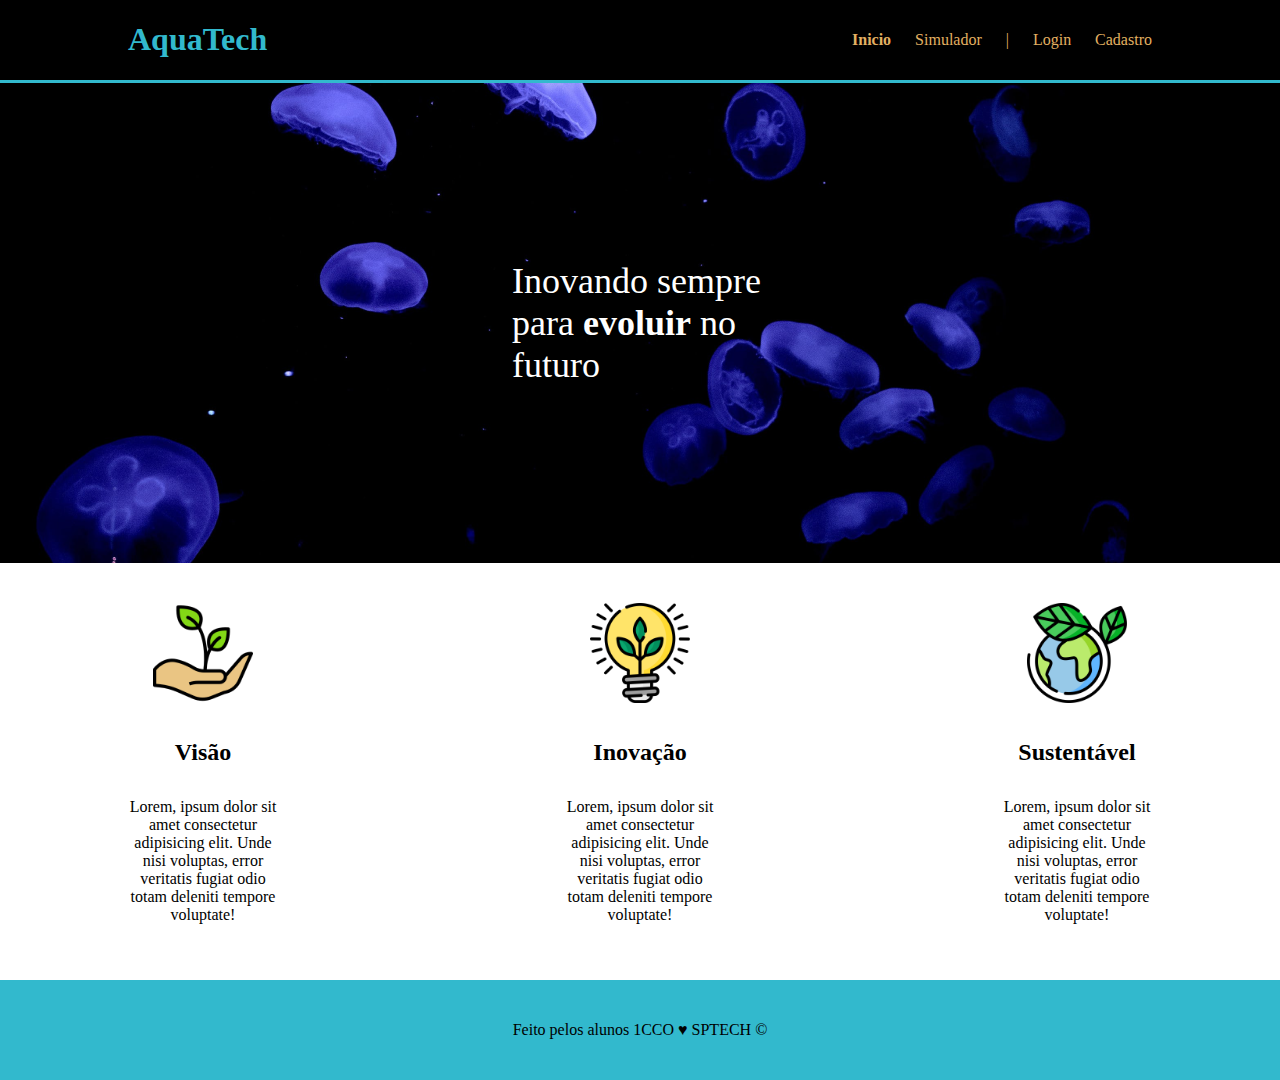
<file: aqua-tech/index.html>
<!DOCTYPE html>
<html lang="pt-br">

<head>
    <meta charset="UTF-8">
    <meta name="viewport" content="width=device-width, initial-scale=1.0">
    <title>AquaTech | Página Inicial</title>
    <link rel="stylesheet" href="style.css">
</head>

<body>
    <div class="header">
        <div class="container">
            <h1 class="titulo">AquaTech</h1>
            <ul class="navbar">
                <li class="agora">Inicio</li>
                <li>Simulador</li>
                <li>|</li>
                <li><a href="login.html">Login</a></li>
                <li><a href="cadastro.html">Cadastro</a></li>
            </ul>
        </div>
    </div>

    <div class="banner">
        <div class="container">
            <p>Inovando sempre para <span>evoluir</span> no futuro</p>
        </div>
    </div>

    <div class="social">
        <div class="container">
            <div class="card">
                <img src="img/growth_color.png" alt="mão segurando planta">
                <h4>Visão</h4>
                <p>Lorem, ipsum dolor sit amet consectetur adipisicing elit. Unde nisi voluptas, error veritatis fugiat
                    odio totam deleniti tempore voluptate!</p>
            </div>

            <div class="card">
                <img src="img/lightbulb_color.png" alt="mão segurando planta">
                <h4>Inovação</h4>
                <p>Lorem, ipsum dolor sit amet consectetur adipisicing elit. Unde nisi voluptas, error veritatis fugiat
                    odio totam deleniti tempore voluptate!</p>
            </div>

            <div class="card">
                <img src="img/planet-earth_color.png" alt="mão segurando planta">
                <h4>Sustentável</h4>
                <p>Lorem, ipsum dolor sit amet consectetur adipisicing elit. Unde nisi voluptas, error veritatis fugiat
                    odio totam deleniti tempore voluptate!</p>
            </div>
        </div>
    </div>

    <div class="footer">
        <div class="container">
            <p>Feito pelos alunos 1CCO &hearts; SPTECH &copy;</p>
        </div>
    </div>


</body>

</html>
</file>
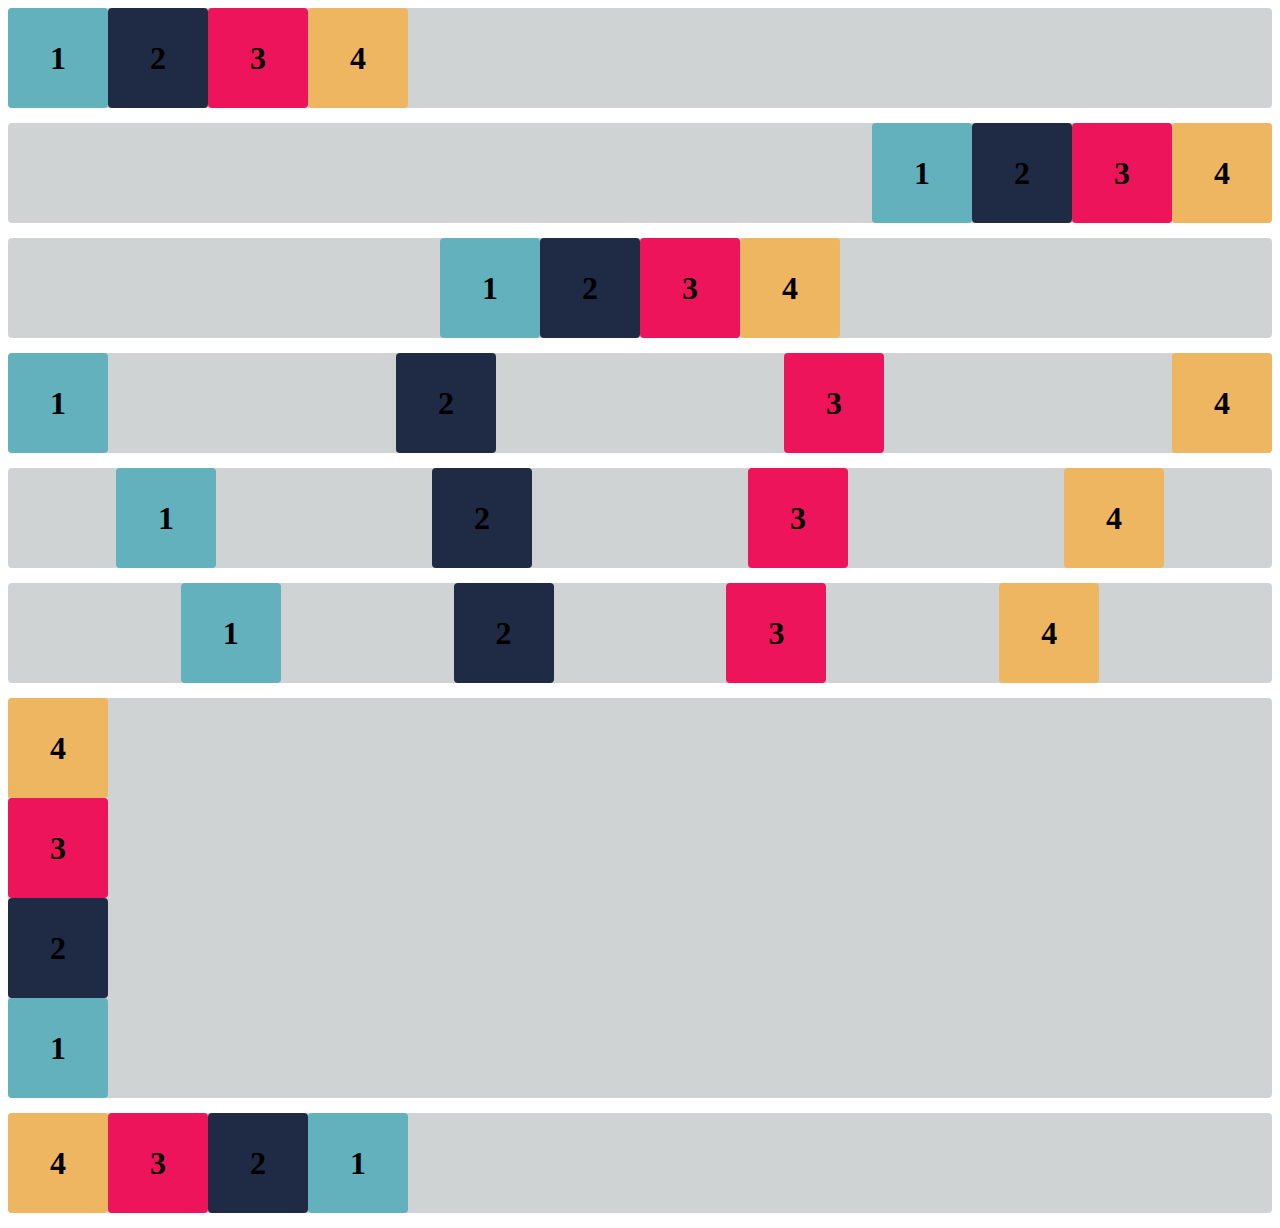
<file: Exercicios_flexbox/index.html>
<!DOCTYPE html>
<html lang="pt-br">

<head>
    <meta charset="UTF-8">
    <meta http-equiv="X-UA-Compatible" content="IE=edge">
    <meta name="viewport" content="width=device-width, initial-scale=1.0">
    <title>Flex-box</title>
    <link rel="stylesheet" href="estilo.css">
</head>

<body>

    <div class="base container1">
        <div class="flex-item box1"><h1>1</h1></div>
        <div class="flex-item box2"><h1>2</h1></div>
        <div class="flex-item box3"><h1>3</h1></div>
        <div class="flex-item box4"><h1>4</h1></div>
    </div>
    <div class="base container2">
        <div class="flex-item box1"><h1>1</h1></div>
        <div class="flex-item box2"><h1>2</h1></div>
        <div class="flex-item box3"><h1>3</h1></div>
        <div class="flex-item box4"><h1>4</h1></div>
    </div>
    <div class="base container3">
        <div class="flex-item box1"><h1>1</h1></div>
        <div class="flex-item box2"><h1>2</h1></div>
        <div class="flex-item box3"><h1>3</h1></div>
        <div class="flex-item box4"><h1>4</h1></div>
    </div>
    <div class="base container4">
        <div class="flex-item box1"><h1>1</h1></div>
        <div class="flex-item box2"><h1>2</h1></div>
        <div class="flex-item box3"><h1>3</h1></div>
        <div class="flex-item box4"><h1>4</h1></div>
    </div>
    <div class="base container5">
        <div class="flex-item box1"><h1>1</h1></div>
        <div class="flex-item box2"><h1>2</h1></div>
        <div class="flex-item box3"><h1>3</h1></div>
        <div class="flex-item box4"><h1>4</h1></div>
    </div>
    <div class="base container6">
        <div class="flex-item box1"><h1>1</h1></div>
        <div class="flex-item box2"><h1>2</h1></div>
        <div class="flex-item box3"><h1>3</h1></div>
        <div class="flex-item box4"><h1>4</h1></div>
    </div>
    <div class="base conteiner-exercicioB">
        <div class="flex-item box1"><h1>1</h1></div>
        <div class="flex-item box2"><h1>2</h1></div>
        <div class="flex-item box3"><h1>3</h1></div>
        <div class="flex-item box4"><h1>4</h1></div>
    </div>
    <div class="base container-desafio">
        <div class="flex-item box1"><h1>1</h1></div>
        <div class="flex-item box2"><h1>2</h1></div>
        <div class="flex-item box3"><h1>3</h1></div>
        <div class="flex-item box4"><h1>4</h1></div>
    </div>

</body>

</html>
</file>
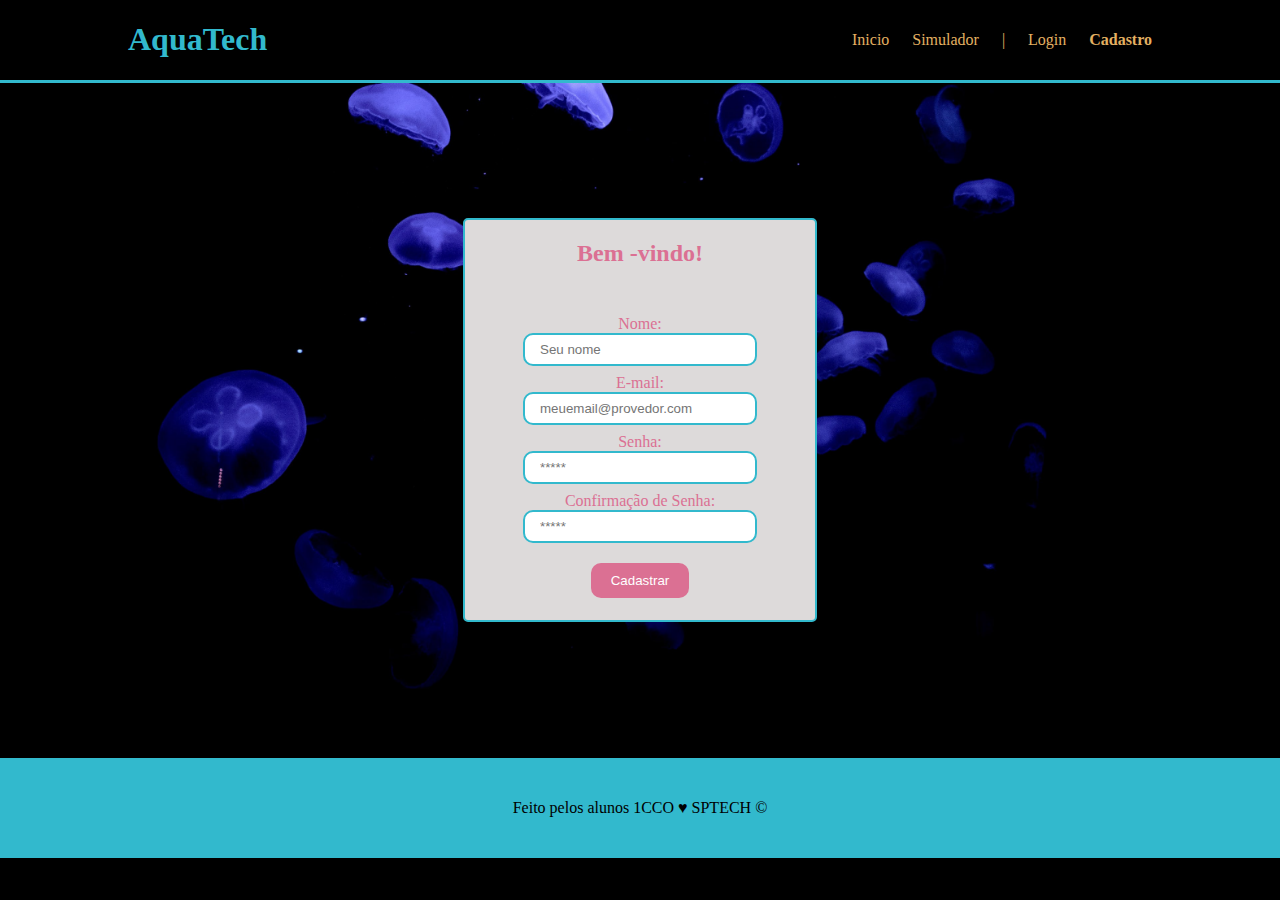
<file: aqua-tech/cadastro.html>
<!DOCTYPE html>
<html lang="pt-br">
<head>
    <meta charset="UTF-8">
    <meta name="viewport" content="width=device-width, initial-scale=1.0">
    <link rel="stylesheet" href="style.css">
    <title>AquaTech | Cadastro</title>
</head>
<body>
    <div class="header">
        <div class="container">
            <h1 class="titulo">AquaTech</h1>
            <ul class="navbar">
                <a href="index.html">
                    <li>Inicio</li>
                </a>
                <li>Simulador</li>
                <li>|</li>
                <li><a href="login.html">Login</a></li>
                <li class="agora">Cadastro</li>
            </ul>
        </div>
    </div>
    <div class="login">
        <div class="container">
            <div class="card3">
                <h2>Bem -vindo!</h2>
                <div class="formulario">
                    <div class="campo">
                        <label>Nome:</label>
                        <input type="text" placeholder="Seu nome">
                    </div>
                    <div class="campo">
                        <label>E-mail:</label>
                        <input type="text" placeholder="meuemail@provedor.com">
                    </div>
                    <div class="campo">
                        <label>Senha:</label>
                        <input type="password" placeholder="*****">
                    </div>
                    <div class="campo">
                        <label>Confirmação de Senha:</label>
                        <input type="password" placeholder="*****">
                    </div>
                    <button>Cadastrar</button>
                </div>
            </div>
        </div>
    </div>
    <div class="footer">
        <div class="container">
            <p>Feito pelos alunos 1CCO &hearts; SPTECH &copy;</p>
        </div>
    </div>
</body>
</html>
</file>
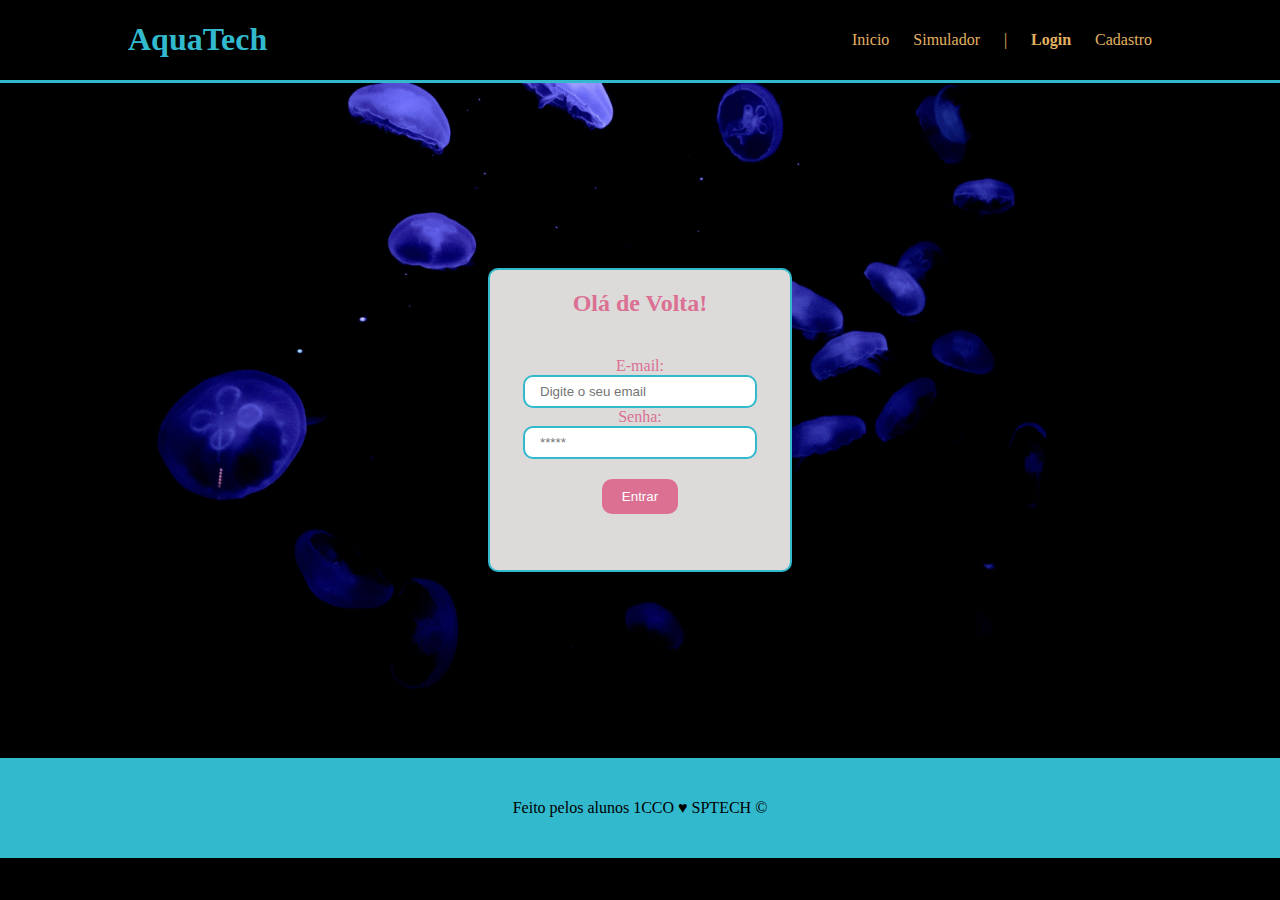
<file: aqua-tech/login.html>
<!DOCTYPE html>
<html lang="pt-br">

<head>
    <meta charset="UTF-8">
    <meta name="viewport" content="width=device-width, initial-scale=1.0">
    <link rel="stylesheet" href="style.css">
    <title>AquaTech | Login</title>
</head>

<body>
    <div class="header">
        <div class="container">
            <h1 class="titulo">AquaTech</h1>
            <ul class="navbar">
                <li><a href="index.html">Inicio</a></li>
                <li>Simulador</li>
                <li>|</li>
                <li class="agora">Login</li>
                <li><a href="cadastro.html">Cadastro</a></li>
            </ul>
        </div>
    </div>
    <div class="login">
        <div class="container">
            <div class="card2">
                <h2>Olá de Volta!</h2>
                <div class="formulario">
                    <div class="campo">
                        <label>E-mail:</label>
                        <input type="text" placeholder="Digite o seu email">
                    </div>
                    <div class="campo">
                        <label>Senha:</label>
                        <input type="password" placeholder="*****">
                    </div>
                    <button>Entrar</button>
                </div>
            </div>
        </div>
    </div>
    <div class="footer">
        <div class="container">
            <p>Feito pelos alunos 1CCO &hearts; SPTECH &copy;</p>
        </div>
    </div>
</body>

</html>
</file>
<file: aqua-tech/style.css>
body {
    margin: 0;
    padding: 0;
    font-family: Verdana;
    background-color: black;
}

.header{
    border-bottom: 3px solid #32b9cd;
}

.container {
    display: flex;
    width: 80%;
    margin: auto;
}

.header .container{
    justify-content: space-between;
}

.titulo{
    color: #32b9cd;
}

.navbar {
    display: flex;
    flex-direction: row;
    list-style: none;
    width: 300px;
    justify-content: space-between;
    color: #e3b062;
    align-items: center;
    
}

/* banner */

.banner{
    padding: 40px 0;
    color: #fff;
    height: 400px;
    background-image: url("img/bg-jelly-fish-para_outras_pags.png");
}

.banner .container {
    justify-content: center;
    align-items: center;
    height: 100%;
}

.banner .container p {
    font-size: 36px;
    width: 25%;
}

.banner .container p span{
    font-weight: bold;
}

.social{
    background-color: #fff;
    padding: 40px 0;
}

.social .container{
    justify-content: space-between;
}

.card{
    width: 150px;
    text-align: center;
}

.card img{
    width: 100px;
}

.card h4{
    font-size: 24px;
}

.footer{
    height: 100px;
    background-color: #32b9cd;
}

.footer .container{
    justify-content: center;
    align-items: center;
    height: 100%;
}

.login .container {
    justify-content: center;
    align-items: center;
    background-image: url("img/bg-jelly-fish-para_outras_pags.png");
    background-size: cover;
    height: 75vh;
}

.card2{
    color: palevioletred;
    text-align: center;
    background-color: rgb(221, 218, 218);
    display: flex;
    flex-direction: column;
    height: 300px;
    width: 300px;
    border-radius: 10px;
    border:2px solid #32b9cd;
}

.card3{
    color: palevioletred;
    text-align: center;
    background-color: rgb(221, 218, 218);
    display: flex;
    flex-direction: column;
    height: 400px;
    width: 350px;
    border-radius: 5px;
    border:2px solid #32b9cd;
}

.card3 label{
    margin-top: 8px;
}

.card2 h2 {
    color: palevioletred;
}

.campo {
    display: flex;
    flex-direction: column;
    align-items: center;
}

.campo input {
    border-radius: 10px;
    width: 200px;
    padding: 7px 15px;
    border:2px solid #32b9cd;
}

.formulario{
    margin-top: 20px;
}

button{
    border-radius: 10px;
    margin-top: 20px;
    padding: 10px 20px;
    background-color: palevioletred;
    color: white;
    border: none;
}

.header a {
    text-decoration: none;
    color: #e3b062;
}

.agora{
    font-weight: 800;
}
</file>
<file: Exercicios_flexbox/estilo.css>
.flex-item {
    width: 100px;
    height: 100px;
    border-radius: 4px;
    display: flex;
    align-items: center;
}

.base {
    margin-bottom: 15px;
    background-color: #d0d3d4;
    border-radius: 4px;
}

.box1 {
    background-color: #63b1bc;
}

.box2 {
    background-color: #1f2a44;
}

.box3 {
    background-color: #ed145b;
}

.box4 {
    background-color: #efb661;
}

h1 {
    width: fit-content;
    margin: auto;
}

/* Insira o código abaixo */

.container1 {
   display: flex;
   align-items: row;
   justify-content: flex-start;
}

.container2 {
   display: flex;
   align-items: row;
   justify-content: flex-end;
}

.container3 {
   display: flex;
   align-items: row;
   justify-content: center;
}

.container4 {
    display: flex;
    justify-content: space-between;
}
.container5 {
    display: flex;
    justify-content: space-around;
}
.container6 {
    display: flex;
    justify-content: space-evenly;
}

.conteiner-exercicioB {
    display: flex;
    flex-direction: column-reverse;
}

.container-desafio{
    display: flex;
    flex-direction: row-reverse;
    justify-content: flex-end;
}
</file>
